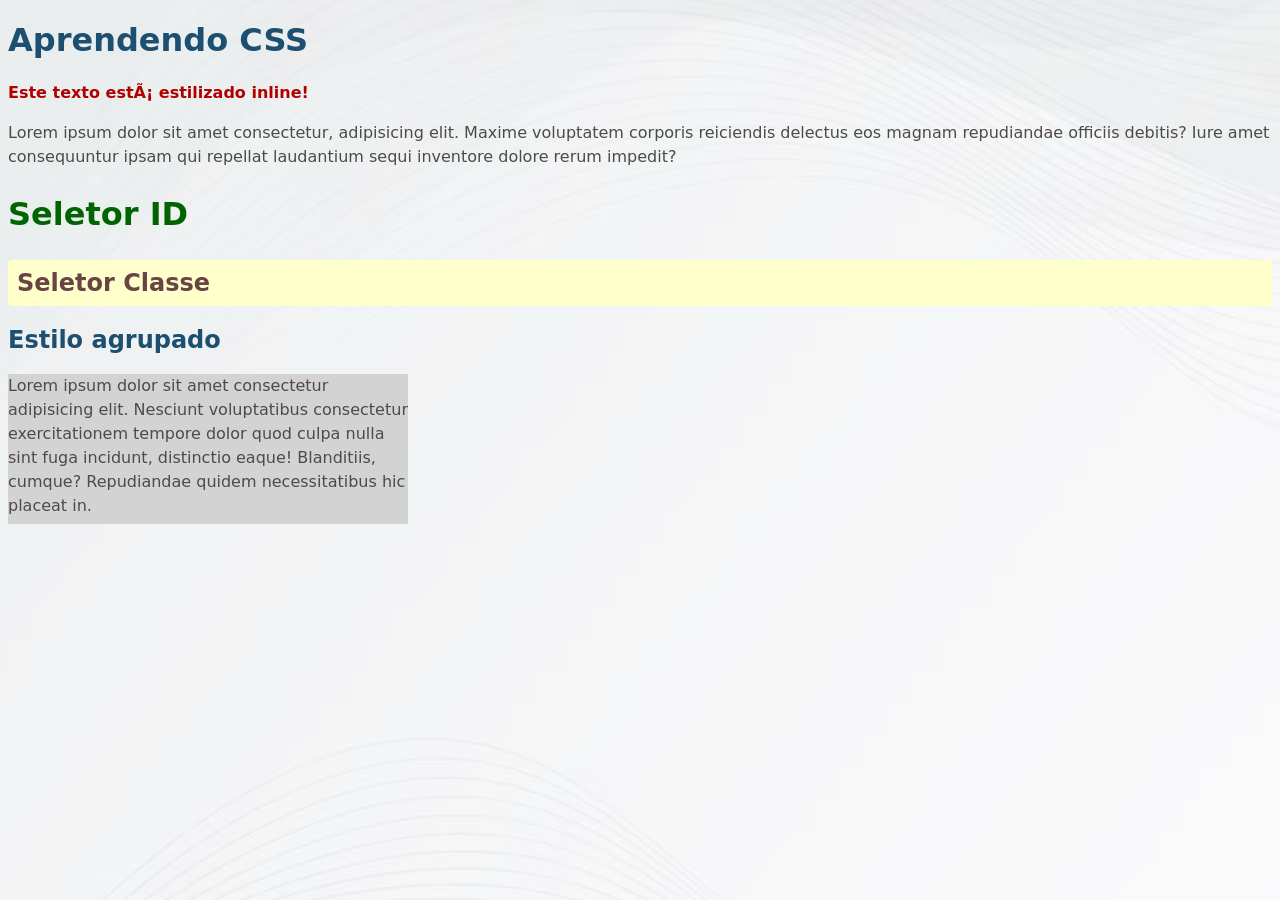
<file: CSS-01/index.html>
<!DOCTYPE html>
<html lang="pt-BR>
<head>
    <meta charset="UTF-8">
    <meta name="viewport" content="width=device-width, initial-scale=1.0">
    <title>Trabalhando com CSS</title>
    <link rel="stylesheet" href="style.css">
    
</head>
<body>
    <h1>Aprendendo CSS</h1>
    <p style="color: rgb(177, 0, 0); font-weight: bold;">Este texto está estilizado inline!</p>
    <p>Lorem ipsum dolor sit amet consectetur, adipisicing elit. Maxime voluptatem corporis reiciendis delectus eos magnam repudiandae officiis debitis? Iure amet consequuntur ipsam qui repellat laudantium sequi inventore dolore rerum impedit?</p>

    <h2 id="subtitulo">Seletor ID</h2>
    <h2 class="aviso">Seletor Classe</h2>
    <h2>Estilo agrupado</h2>

    <div class="caixa3">
        <p>Lorem ipsum dolor sit amet consectetur adipisicing elit. Nesciunt voluptatibus consectetur exercitationem tempore dolor quod culpa nulla sint fuga incidunt, distinctio eaque! Blanditiis, cumque? Repudiandae quidem necessitatibus hic placeat in.</p>
    </div>
</body>
</html>
</file>
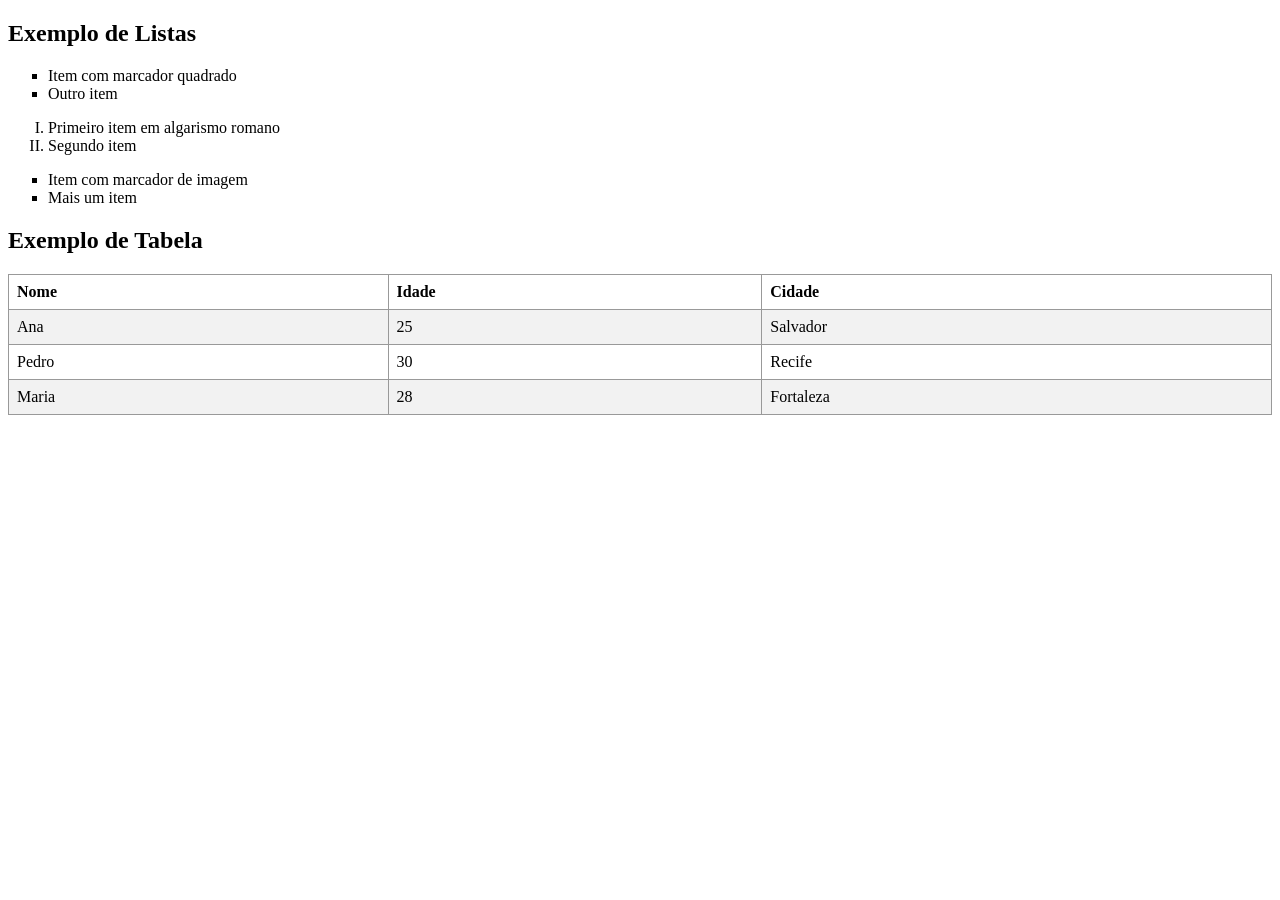
<file: CSS-02/index.html>
<!doctype html>
<html lang="pt-BR">
  <head>
    <meta charset="UTF-8" />
    <meta name="viewport" content="width=device-width, initial-scale=1.0" />
    <title>CSS em Listas e Tabelas</title>
    <link rel="stylesheet" href="style.css" />
  </head>
  <body>
    <h2>Exemplo de Listas</h2>

    <ul class="lista1">
      <li>Item com marcador quadrado</li>
      <li>Outro item</li>
    </ul>

    <ol class="lista2">
      <li>Primeiro item em algarismo romano</li>
      <li>Segundo item</li>
    </ol>

    <ul class="lista1">
      <li>Item com marcador de imagem</li>
      <li>Mais um item</li>
    </ul>

    <h2>Exemplo de Tabela</h2>

    <table class="tabela">
      <tr>
        <th>Nome</th>
        <th>Idade</th>
        <th>Cidade</th>
      </tr>
      <tr>
        <td>Ana</td>
        <td>25</td>
        <td>Salvador</td>
      </tr>
      <tr>
        <td>Pedro</td>
        <td>30</td>
        <td>Recife</td>
      </tr>
      <tr>
        <td>Maria</td>
        <td>28</td>
        <td>Fortaleza</td>
      </tr>
    </table>
  </body>
</html>
</file>
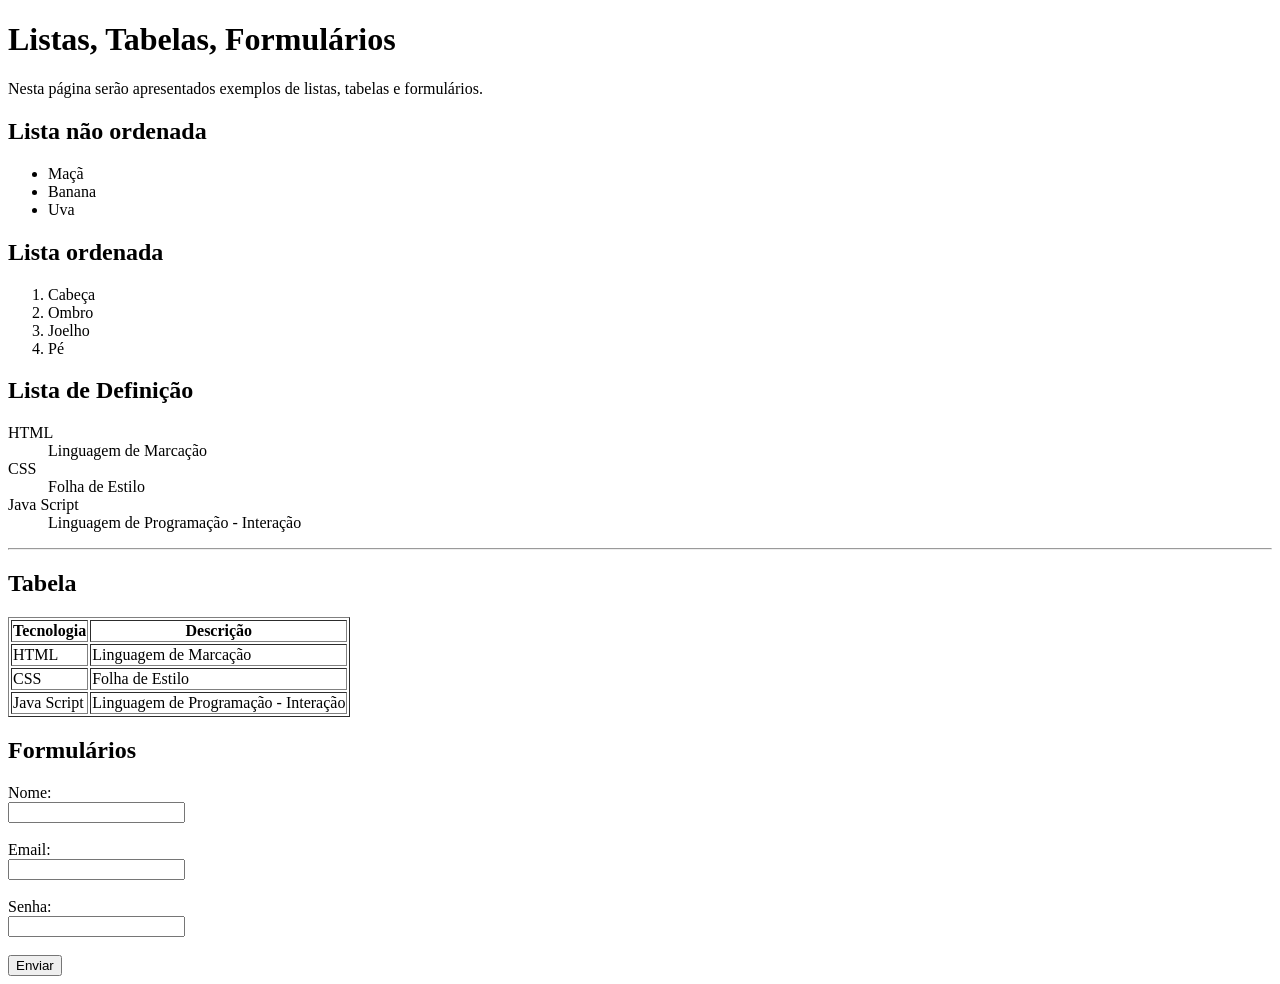
<file: html02/index.html>
<!DOCTYPE html>
<html lang="pt-BR">
<head>
    <meta charset="UTF-8">
    <meta name="viewport" content="width=device-width, initial-scale=1.0">
    <title>HTML 02 - Listas, Tabelas, Formulários</title>
</head>
<body>
    <h1>Listas, Tabelas, Formulários</h1>
    <p>Nesta página serão apresentados exemplos de listas, tabelas e formulários.</p>
     <h2>Lista não ordenada</h2>
    <ul>
        <li>Maçã</li>
        <li>Banana</li>
        <li>Uva</li>
    </ul>

    <h2>Lista ordenada</h2>

    <ol>
        <li>Cabeça</li>
        <li>Ombro</li>
        <li>Joelho</li>
        <li>Pé</li>
    </ol>

    <h2>Lista de Definição</h2>

    <dl>
        <dt>HTML</dt>
        <dd>Linguagem de Marcação</dd>
        <dt>CSS</dt>
        <dd>Folha de Estilo</dd>
        <dt>Java Script</dt>
        <dd>Linguagem de Programação - Interação</dd>
    </dl>
    <hr>
    <h2>Tabela</h2>

    <table border="1">
        <tr>
            <th>Tecnologia</th>
            <th>Descrição</th>
        </tr>
        <tr>
            <td>HTML</td>
            <td>Linguagem de Marcação</td>
        </tr>
        <tr>
            <td>CSS</td>
            <td>Folha de Estilo</td>
        </tr>
        <tr>
            <td>Java Script</td>
            <td>Linguagem de Programação - Interação</td>
        </tr>
    </table>

    <h2>Formulários</h2>
    <form action="#" method="post">
        <label for="nome">Nome:</label><br>
        <input type="text" id="nome" name="nome"><br><br>

        <label for="email">Email:</label><br>
        <input type="email" id="email" name="email"><br><br>

        <label for="senha">Senha:</label><br>
        <input type="password" id="senha" name="senha"><br><br>

        <input type="submit" value="Enviar">
    </form>

</body>
</html>
</file>
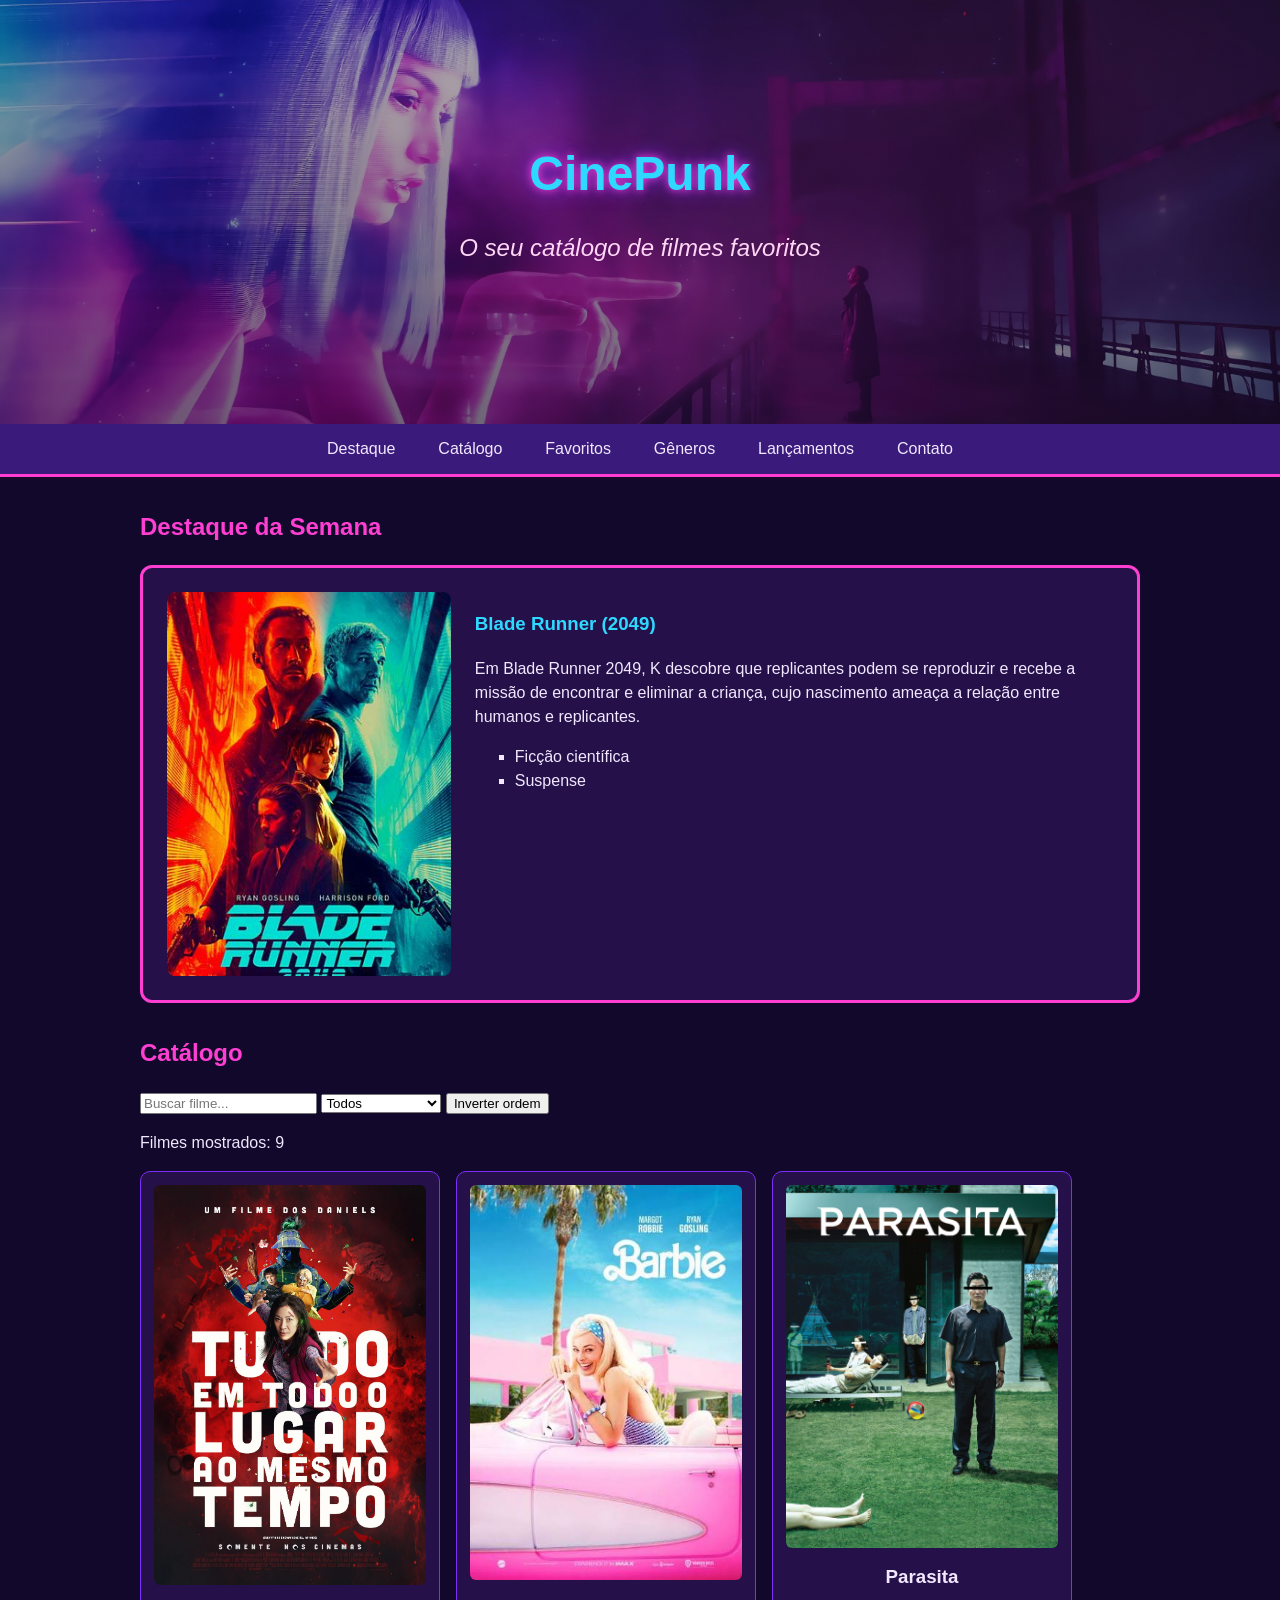
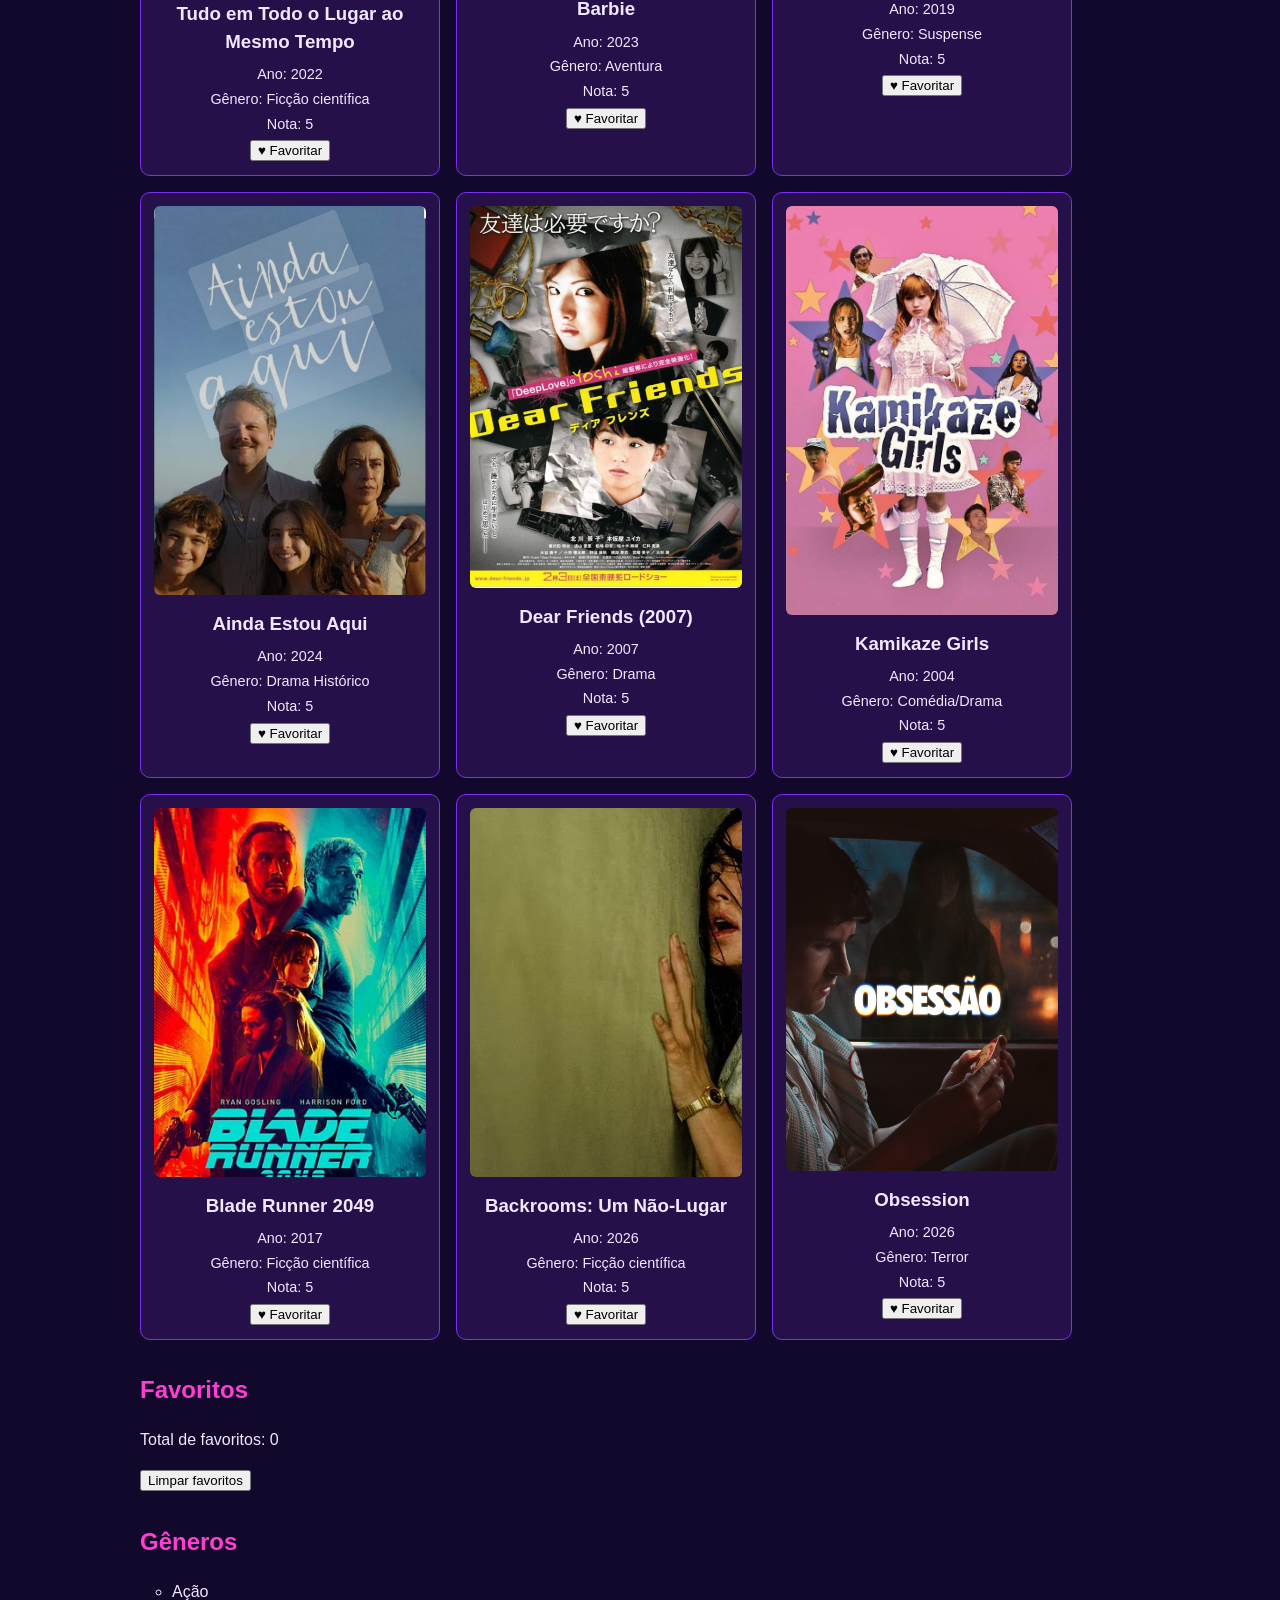
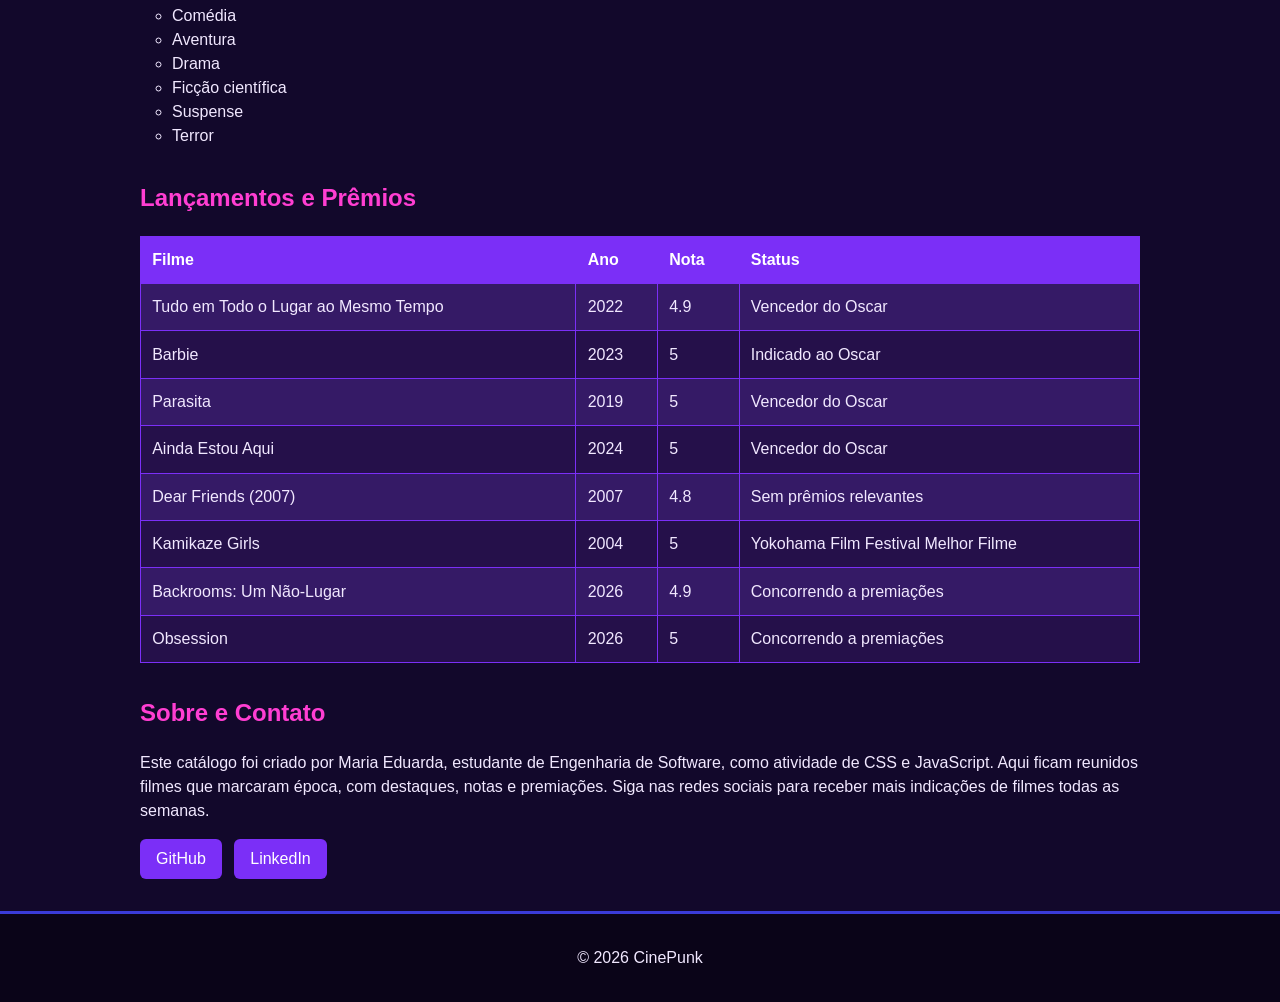
<file: JS1/index.html>
<!DOCTYPE html>
<html lang="pt-BR">
<head>
  <meta charset="UTF-8">
  <meta name="viewport" content="width=device-width, initial-scale=1.0">
  <title>Catálogo de Filmes</title>
  <link rel="stylesheet" href="style.css">
</head>
<body>

  <!-- CABEÇALHO -->
  <header>
    <h1>CinePunk</h1>
    <h2>O seu catálogo de filmes favoritos</h2>
  </header>

  <!-- MENU DE NAVEGAÇÃO (links âncora) -->
  <nav>
    <a href="#destaque">Destaque</a>
    <a href="#catalogo">Catálogo</a>
    <a href="#favoritos">Favoritos</a>
    <a href="#generos">Gêneros</a>
    <a href="#lancamentos">Lançamentos</a>
    <a href="#contato">Contato</a>
  </nav>

  <!-- DESTAQUE DA SEMANA -->
  <section id="destaque">
    <h2 id="titulo-destaque">Destaque da Semana</h2>
    <div class="destaque">
      <img src="assets/blade-runner-menor.jpg" alt="Poster do filme Blade Runner (2049)">
      <div>
        <h3>Blade Runner (2049)</h3>
        <p>Em Blade Runner 2049, K descobre que replicantes podem se reproduzir e recebe a missão de encontrar e eliminar a criança, cujo nascimento ameaça a relação entre humanos e replicantes.</p>
        <ul class="lista-destaque">
          <li>Ficção científica</li>
          <li>Suspense</li>
        </ul>
      </div>
    </div>
  </section>

  <!-- CATÁLOGO -->
  <section id="catalogo">
    <h2 id="titulo-catalogo">Catálogo</h2>

    <!-- Busca, filtro e ordem -->
    <div class="controles">
      <input type="text" id="busca" placeholder="Buscar filme...">
      <select id="filtro-genero">
        <option value="Todos">Todos</option>
      </select>
      <button id="btn-inverter">Inverter ordem</button>
    </div>

    <p>Filmes mostrados: <span id="contador">0</span></p>

    <div class="grade" id="grade"></div>
  </section>

  <!-- FAVORITOS -->
  <section id="favoritos">
    <h2>Favoritos</h2>
    <p>Total de favoritos: <span id="contador-favoritos">0</span></p>
    <ul id="lista-favoritos"></ul>
    <button id="btn-limpar">Limpar favoritos</button>
  </section>

  <!-- LISTA DE GÊNEROS -->
  <section id="generos">
    <h2>Gêneros</h2>
    <ul class="generos">
      <li>Ação</li>
      <li>Comédia</li>
      <li>Aventura</li>
      <li>Drama</li>
      <li>Ficção científica</li>
      <li>Suspense</li>
      <li>Terror</li>
    </ul>
  </section>

  <!-- TABELA DE LANÇAMENTOS / PRÊMIOS -->
  <section id="lancamentos">
    <h2>Lançamentos e Prêmios</h2>
    <table>
      <tr>
        <th>Filme</th>
        <th>Ano</th>
        <th>Nota</th>
        <th>Status</th>
      </tr>
      <tr>
        <td>Tudo em Todo o Lugar ao Mesmo Tempo</td>
        <td>2022</td>
        <td>4.9</td>
        <td>Vencedor do Oscar</td>
      </tr>
      <tr>
        <td>Barbie</td>
        <td>2023</td>
        <td>5</td>
        <td>Indicado ao Oscar</td>
      </tr>
      <tr>
        <td>Parasita</td>
        <td>2019</td>
        <td>5</td>
        <td>Vencedor do Oscar</td>
      </tr>
      <tr>
        <td>Ainda Estou Aqui</td>
        <td>2024</td>
        <td>5</td>
        <td>Vencedor do Oscar</td>
      </tr>
      <tr>
        <td>Dear Friends (2007)</td>
        <td>2007</td>
        <td>4.8</td>
        <td>Sem prêmios relevantes</td>
      </tr>
      <tr>
        <td>Kamikaze Girls</td>
        <td>2004</td>
        <td>5</td>
        <td>Yokohama Film Festival Melhor Filme</td>
      </tr>
      <tr>
        <td>Backrooms: Um Não-Lugar</td>
        <td>2026</td>
        <td>4.9</td>
        <td>Concorrendo a premiações</td>
      </tr>
      <tr>
        <td>Obsession</td>
        <td>2026</td>
        <td>5</td>
        <td>Concorrendo a premiações</td>
      </tr>
    </table>
  </section>

  <!-- SOBRE / CONTATO -->
  <section id="contato">
    <h2>Sobre e Contato</h2>
    <p>
      Este catálogo foi criado por Maria Eduarda, estudante de Engenharia de Software, como atividade de CSS e JavaScript.
      Aqui ficam reunidos filmes que marcaram época, com destaques, notas e premiações.
      Siga nas redes sociais para receber mais indicações de filmes todas as semanas.
    </p>
    <p class="redes">
      <a href="https://github.com/dudanascimento9" target="_blank">GitHub</a>
      <a href="https://www.linkedin.com/in/maria-eduarda-nascimento-silva-a5496530a" target="_blank">LinkedIn</a>
    </p>
  </section>

  <footer>
    <p>&copy; 2026 CinePunk</p>
  </footer>

  <script src="script.js"></script>
</body>
</html>
</file>
<file: CSS-01/style.css>
body {
  background-color: rgb(223, 189, 226);
  background-image: url(assets/imagem.png);
  font-family:
    system-ui,
    -apple-system,
    BlinkMacSystemFont,
    "Segoe UI",
    Roboto,
    Oxygen,
    Ubuntu,
    Cantarell,
    "Open Sans",
    "Helvetica Neue",
    sans-serif;
}
h1, h2 {
  color: rgb(29, 79, 112);
}

p {
  color: rgb(78, 74, 74);
  line-height: 1.5;
}

#subtitulo {
  color: darkgreen;
  font-size: 2rem;
}

.aviso{
    background: rgb(255, 255, 204);
    color: rgb(104, 68, 68);
    padding: 8px;
    border: 1px solid rgb(255, 255, 204);
    border-radius: 4px;
}

.caixa3{
    width: 400px;
    min-height: 150px;
    max-width: 100%;
    background: lightgrey;
}
</file>
<file: CSS-02/style.css>
.lista1 {
list-style-type: square; /* marcador quadrado */
}
.lista2 {

list-style-type: upper-roman; /* algarismos romanos */
}
.lista3 {
list-style-image: url("assets/marcador.png"); /* marcador com
imagem */
}

.tabela {
border-collapse: collapse; /* une bordas adjacentes */
width: 100%;
}
.tabela th, .tabela td {
border: 1px solid #999;
padding: 8px;
text-align: left;
}
.tabela tr:nth-child(even) {
background-color: #f2f2f2; /* linhas alternadas */
}
</file>
<file: JS1/style.css>
body {
  font-family: Arial, Helvetica, sans-serif;
  background-color: #12082b;
  color: #f1e8ff;
  margin: 0;
  line-height: 1.5;
}

section {
  max-width: 1000px;
  margin: 2rem auto;
  padding: 0 1em;
}

h2 {
  color: #ff3ed2;
}

/* CABEÇALHO */
header {
  background-image:
    linear-gradient(rgba(18, 8, 43, 0.3), rgba(18, 8, 43, 0.6)),
    url("assets/blade-runner.jpg");
  background-color: #12082b;
  background-size: cover;
  background-position: center;
  min-height: 40vh;
  text-align: center;
  padding: 2rem 1rem;
  display: flex;
  flex-direction: column;
  justify-content: center;
}

header h1 {
  color: rgb(47, 216, 255);
  text-shadow:
    0 0 8px rgb(255, 62, 210),
    0 0 20px rgb(123, 47, 247);
  font-size: 3rem;
  margin: 0;
}

header h2 {
  color: #ffd6f6;
  font-style: italic;
  font-weight: normal;
}

/*NAVEGAÇÃO */
nav {
  background-color: #3a1a7a;
  border-bottom: 3px solid #ff3ed2;
  text-align: center;
}

nav a {
  display: inline-block;
  color: #f1e8ff;
  text-decoration: none;
  padding: 0.8rem 1.2rem;
}

nav a:hover,
nav a:focus {
  background-color: #ff3ed2;
  color: #12082b;
  text-decoration: underline;
}

/* DESTAQUE DA SEMANA */
.destaque {
  display: flex;
  gap: 1.5rem;
  background-color: #25104a;
  border: 3px solid #ff3ed2;
  border-radius: 12px;
  padding: 1.5rem;
  margin: 1rem 0;
}

.destaque img {
  width: 30%;
  border-radius: 8px;
}

.destaque h3 {
  color: #2fd8ff;
}

.lista-destaque {
  list-style-type: square;
}

/* GRADE DE FILMES */
.grade {
  display: flex;
  flex-wrap: wrap;
  gap: 1rem;
}

.card {
  background-color: #25104a;
  border: 1px solid #7b2ff7;
  border-radius: 10px;
  padding: 0.8rem;
  width: 30%;
  box-sizing: border-box;
  text-align: center;
}

.card img {
  width: 100%;
  border-radius: 6px;
}

.card h3 {
  margin: 0.5rem 0;
}

.card a {
  color: #2fd8ff;
  text-decoration: none;
}

.card a:hover,
.card a:focus {
  color: #ff3ed2;
  text-decoration: underline;
}

.card p {
  margin: 0.2rem 0;
  font-size: 0.9em;
}

/* LISTA DE GÊNEROS */
.generos {
  list-style-type: circle;
  padding-left: 2rem;
}

/* TABELA */
table {
  width: 100%;
  border-collapse: collapse;
  background-color: #25104a;
}

th,
td {
  padding: 0.7rem;
  border: 1px solid #7b2ff7;
  text-align: left;
}

th {
  background-color: #7b2ff7;
  color: #ffffff;
}

/* Linhas alternadas */
tr:nth-child(even) {
  background-color: #351a66;
}

/* SOBRE / CONTATO */
.perfil {
  float: right;
  width: 120px;
  border-radius: 50%;
  border: 3px solid #ff3ed2;
  margin: 0 0 0.5rem 1rem;
}

.redes a {
  display: inline-block;
  background-color: #7b2ff7;
  color: #ffffff;
  text-decoration: none;
  padding: 0.5rem 1rem;
  border-radius: 6px;
  margin-right: 0.5rem;
}

.redes a:hover,
.redes a:focus {
  background-color: #ff3ed2;
  color: #12082b;
}

/* RODAPÉ */
footer {
  background-color: #0a0418;
  border-top: 3px solid #3a3bd8;
  color: #f1e8ff;
  text-align: center;
  padding: 1rem;
  clear: both;
}

/* RESPONSIVO */
@media (max-width: 700px) {
  .card {
    width: 100%;
  }
  .destaque {
    flex-direction: column;
  }
  .destaque img {
    width: 100%;
  }
}
</file>
